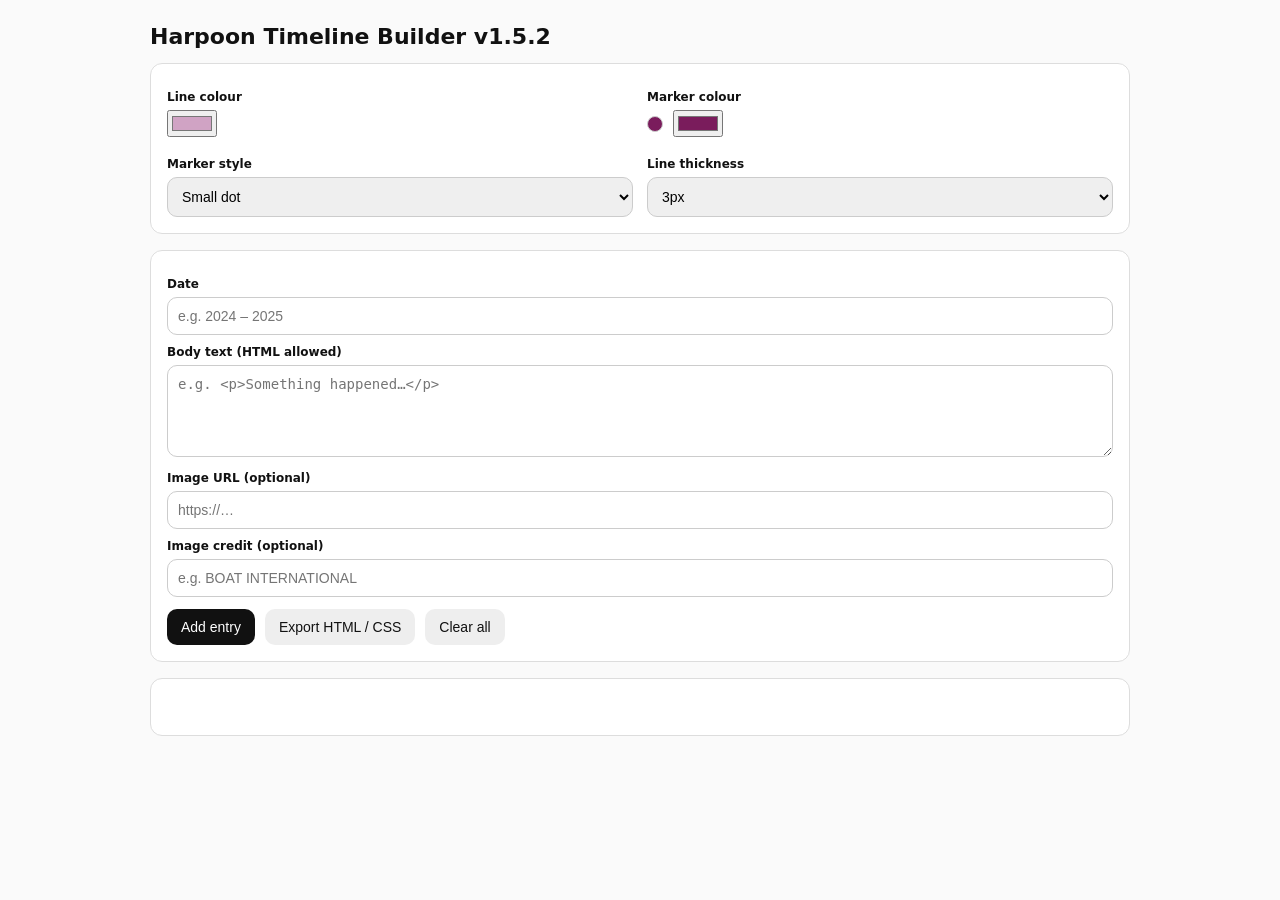
<file: index.html>
<!doctype html>
<html lang="en">
<head>
<meta charset="utf-8" />
<meta name="viewport" content="width=device-width, initial-scale=1" />
<title>Harpoon Timeline Builder v1.5.2 (rebased on v1.4)</title>

<style>
/* =========================================================
   BUILDER UI ONLY (never exported)
   ========================================================= */
body{
  font-family: system-ui,-apple-system,BlinkMacSystemFont,"Segoe UI",sans-serif;
  margin:0;
  padding:24px;
  background:#fafafa;
  color:#111;
}
h1{ font-size:22px; margin:0 0 14px; }
.builder{ max-width: 980px; margin:0 auto 40px; }
fieldset{
  background:#fff;
  border:1px solid #ddd;
  border-radius:12px;
  padding:16px;
  margin:0 0 16px;
}
label{ display:block; font-size:12px; font-weight:700; margin:10px 0 6px; }
input[type="text"], textarea, select{
  width:100%;
  box-sizing:border-box;
  padding:10px;
  border:1px solid #ccc;
  border-radius:10px;
  font-size:14px;
}
textarea{ min-height:92px; resize:vertical; }
.row{ display:grid; grid-template-columns: 1fr 1fr; gap:14px; align-items:end; }
.actions{ display:flex; gap:10px; flex-wrap:wrap; margin-top:12px; }
button{
  appearance:none;
  border:0;
  border-radius:10px;
  padding:10px 14px;
  font-size:14px;
  cursor:pointer;
}
button.primary{ background:#111; color:#fff; }
button.secondary{ background:#eee; color:#111; }

.dot-picker{
  display:flex;
  align-items:center;
  gap:10px;
}
.dot-preview{
  width:14px;
  height:14px;
  border-radius:50%;
  border:1px solid #ccc;
  background:#7a1c5c;
  flex: 0 0 auto;
}

/* =========================================================
   PREVIEW FRAME (builder only)
   ========================================================= */
.preview{
  background:#fff;
  border:1px solid #ddd;
  border-radius:12px;
  overflow:hidden;
}
.preview__scroller{
  overflow-x:auto;
  -webkit-overflow-scrolling: touch;
  padding: 18px 0;
  cursor: grab;
  user-select: none;
}
.preview__scroller:active{ cursor: grabbing; }

/* =========================================================
   RUNTIME PREVIEW CSS (matches exported CSS)
   Scoped to .hp-timeline* only
   ========================================================= */

.hp-timeline-wrapper{
  overflow-x:auto;
  -webkit-overflow-scrolling: touch;
  touch-action: pan-x;
}

.hp-timeline{
  /* axis + styling */
  --hp-line-y: 40px;            /* axis position from top of timeline box */
  --hp-line-thickness: 3px;
  --hp-line-color: #d0a3c4;

  --hp-dot-color: #7a1c5c;
  --hp-dot-size: 12px;
  --hp-dot-border: 0px;         /* for open circle */
  --hp-dot-fill: var(--hp-dot-color);

  position: relative;
  display: flex;
  gap: 32px;

  /* IMPORTANT: no top padding here (this was the alignment bug) */
  padding: 0 20px 20px;

  width: max-content;
}

/* Line is centred on the axis */
.hp-timeline__line{
  position:absolute;
  top: var(--hp-line-y);
  left:0;
  right:0;
  height: var(--hp-line-thickness);
  background: var(--hp-line-color);
  opacity: .4;
  transform: translateY(-50%);
  pointer-events:none;
}

/* Each item creates the vertical space below the axis */
.hp-timeline__item{
  position:relative;
  width: min(320px, 88vw);
  flex-shrink:0;

  /* This is what creates spacing below the line without padding on the timeline itself */
  padding-top: calc(var(--hp-line-y) + var(--hp-dot-size) + 8px);
}

/* Marker is positioned in the SAME coordinate space as the line:
   - both are relative to .hp-timeline (no padding-top on timeline) */
.hp-timeline__marker{
  position:absolute;
  top: var(--hp-line-y);
  left: 50%;
  width: var(--hp-dot-size);
  height: var(--hp-dot-size);
  transform: translate(-50%, -50%);
  background: var(--hp-dot-fill);
  border: var(--hp-dot-border) solid var(--hp-dot-color);
  border-radius:50%;
  z-index:2;
}

/* Date sits between marker and card (like your GSAP version) */
.hp-timeline__date{
  margin: 0 0 12px;
  font-weight:700;
  text-align:center;
}

/* Card */
.hp-timeline__card{
  background:#fff;
  border-radius:16px;
  padding:16px;
  box-shadow: 0 10px 30px rgba(0,0,0,0.08);
  border: 1px solid rgba(0,0,0,0.04);
}

/* Optional image */
.hp-timeline__image{
  width:100%;
  aspect-ratio: 16 / 9;
  border-radius:12px;
  background-size:cover;
  background-position:center;
  margin-bottom:6px;
}

/* Optional image credit (minimal so story typography still wins) */
.hp-timeline__credit{
  font-size:11px;
  text-align:right;
  opacity:.65;
  font-variant: all-small-caps;
  letter-spacing: .04em;
  margin: 0 0 10px;
}

/* =========================================================
   MODAL (builder only)
   ========================================================= */
.modal{
  position:fixed;
  inset:0;
  background:rgba(0,0,0,.45);
  display:none;
  align-items:center;
  justify-content:center;
  z-index:9999;
}
.modal.open{ display:flex; }
.modal__box{
  width:min(980px, 92vw);
  background:#fff;
  border-radius:14px;
  overflow:hidden;
  box-shadow: 0 20px 80px rgba(0,0,0,.25);
}
.modal__tabs{
  display:flex;
  border-bottom:1px solid #ddd;
  background:#f7f7f7;
}
.modal__tabs button{
  flex:1;
  border-radius:0;
  background:transparent;
  font-weight:800;
  padding:12px;
}
.modal__tabs button.active{ background:#fff; }
.modal__content{
  padding:14px 16px;
  max-height: 60vh;
  overflow:auto;
  font-family: ui-monospace, SFMono-Regular, Menlo, Monaco, Consolas, "Liberation Mono", monospace;
  font-size: 12.5px;
  white-space: pre;
}
.modal__footer{
  display:flex;
  align-items:center;
  justify-content:space-between;
  padding:12px 16px;
  border-top:1px solid #ddd;
}
.toast{
  position:fixed;
  right:16px;
  bottom:16px;
  background:#111;
  color:#fff;
  padding:10px 12px;
  border-radius:10px;
  font-size:13px;
  opacity:0;
  transform: translateY(6px);
  transition: opacity .18s ease, transform .18s ease;
  pointer-events:none;
}
.toast.show{ opacity:1; transform: translateY(0); }
</style>
</head>

<body>
<div class="builder">
  <h1>Harpoon Timeline Builder v1.5.2</h1>

  <fieldset>
    <div class="row">
      <div>
        <label>Line colour</label>
        <input type="color" id="lineColor" value="#d0a3c4">
      </div>

      <div>
        <label>Marker colour</label>
        <div class="dot-picker">
          <span class="dot-preview" id="dotPreview" aria-hidden="true"></span>
          <input type="color" id="dotColor" value="#7a1c5c">
        </div>
      </div>
    </div>

    <div class="row" style="margin-top:10px">
      <div>
        <label>Marker style</label>
        <select id="markerStyle">
          <option value="dot-small">Small dot</option>
          <option value="dot-big">Big dot</option>
          <option value="circle-open">Open circle</option>
        </select>
      </div>
      <div>
        <label>Line thickness</label>
        <select id="lineThickness">
          <option value="2">2px</option>
          <option value="3" selected>3px</option>
          <option value="4">4px</option>
        </select>
      </div>
    </div>
  </fieldset>

  <fieldset>
    <label>Date</label>
    <input type="text" id="dateInput" placeholder="e.g. 2024 – 2025">

    <label>Body text (HTML allowed)</label>
    <textarea id="textInput" placeholder="e.g. <p>Something happened…</p>"></textarea>

    <label>Image URL (optional)</label>
    <input type="text" id="imageInput" placeholder="https://…">

    <label>Image credit (optional)</label>
    <input type="text" id="creditInput" placeholder="e.g. BOAT INTERNATIONAL">

    <div class="actions">
      <button class="primary" id="addBtn" type="button">Add entry</button>
      <button class="secondary" id="exportBtn" type="button">Export HTML / CSS</button>
      <button class="secondary" id="clearBtn" type="button">Clear all</button>
    </div>
  </fieldset>

  <div class="preview">
    <div class="preview__scroller" id="previewScroller">
      <div class="hp-timeline-wrapper">
        <div class="hp-timeline" id="previewTimeline">
          <div class="hp-timeline__line"></div>
        </div>
      </div>
    </div>
  </div>
</div>

<!-- Export modal -->
<div class="modal" id="modal" aria-hidden="true">
  <div class="modal__box" role="dialog" aria-modal="true" aria-label="Export HTML and CSS">
    <div class="modal__tabs">
      <button type="button" id="tabHtml" class="active">HTML</button>
      <button type="button" id="tabCss">CSS</button>
    </div>
    <div class="modal__content" id="modalContent"></div>
    <div class="modal__footer">
      <button type="button" class="secondary" id="closeModalBtn">Close</button>
      <button type="button" class="primary" id="copyBtn">Copy</button>
    </div>
  </div>
</div>

<div class="toast" id="toast">Copied</div>

<script>
(() => {
  const entries = [];
  let activeTab = "html";
  let lastAddedIndex = null;

  const $ = (id) => document.getElementById(id);

  const previewTimeline  = $("previewTimeline");
  const previewScroller  = $("previewScroller");

  const lineColor     = $("lineColor");
  const dotColor      = $("dotColor");
  const dotPreview    = $("dotPreview");
  const markerStyle   = $("markerStyle");
  const lineThickness = $("lineThickness");

  const dateInput   = $("dateInput");
  const textInput   = $("textInput");
  const imageInput  = $("imageInput");
  const creditInput = $("creditInput");

  const addBtn    = $("addBtn");
  const exportBtn = $("exportBtn");
  const clearBtn  = $("clearBtn");

  const modal         = $("modal");
  const tabHtml       = $("tabHtml");
  const tabCss        = $("tabCss");
  const modalContent  = $("modalContent");
  const closeModalBtn = $("closeModalBtn");
  const copyBtn       = $("copyBtn");
  const toast         = $("toast");

  function showToast(msg="Copied") {
    toast.textContent = msg;
    toast.classList.add("show");
    setTimeout(() => toast.classList.remove("show"), 1000);
  }

  function getMarkerVars() {
    // Default
    let dotSize = 12;
    let border  = 0;
    let fill    = "var(--hp-dot-color)";

    const style = markerStyle.value;

    if (style === "dot-small") {
      dotSize = 10; border = 0; fill = "var(--hp-dot-color)";
    } else if (style === "dot-big") {
      dotSize = 16; border = 0; fill = "var(--hp-dot-color)";
    } else if (style === "circle-open") {
      dotSize = 14; border = 2; fill = "transparent";
    }

    return { dotSize, border, fill };
  }

  function applyVars() {
    const { dotSize, border, fill } = getMarkerVars();

    previewTimeline.style.setProperty("--hp-line-color", lineColor.value);
    previewTimeline.style.setProperty("--hp-dot-color", dotColor.value);
    previewTimeline.style.setProperty("--hp-line-thickness", `${Number(lineThickness.value)}px`);
    previewTimeline.style.setProperty("--hp-dot-size", `${dotSize}px`);
    previewTimeline.style.setProperty("--hp-dot-border", `${border}px`);
    previewTimeline.style.setProperty("--hp-dot-fill", fill);

    // Keep the dot colour picker as a DOT, always
    dotPreview.style.background = dotColor.value;
    dotPreview.style.borderColor = styleIsOpenCircle() ? dotColor.value : "#ccc";
  }

  function styleIsOpenCircle(){
    return markerStyle.value === "circle-open";
  }

  function renderPreview(preserveScroll=true) {
    const prevX = preserveScroll ? previewScroller.scrollLeft : 0;

    // Keep the line as first child (spans full width)
    previewTimeline.innerHTML = '<div class="hp-timeline__line"></div>';

    entries.forEach((e, i) => {
      const item = document.createElement("div");
      item.className = "hp-timeline__item";
      item.dataset.idx = String(i);

      // Body is inserted as-is (producer-controlled)
      const bodyHTML = e.text || "";

      item.innerHTML = `
        <div class="hp-timeline__marker"></div>
        <div class="hp-timeline__date">${escapeHTML(e.date)}</div>
        <div class="hp-timeline__card">
          ${e.image ? `<div class="hp-timeline__image" style="background-image:url('${escapeAttr(e.image)}')"></div>` : ""}
          ${e.credit ? `<div class="hp-timeline__credit">${escapeHTML(e.credit)}</div>` : ""}
          ${bodyHTML}
        </div>
      `;

      previewTimeline.appendChild(item);
    });

    applyVars();
    if (preserveScroll) previewScroller.scrollLeft = prevX;

    // Keep the view near the card you're working on
    if (lastAddedIndex !== null) {
      const el = previewTimeline.querySelector(`[data-idx="${lastAddedIndex}"]`);
      if (el) el.scrollIntoView({ behavior: "smooth", inline: "center", block: "nearest" });
    }
  }

  function addEntry() {
    entries.push({
      date: dateInput.value.trim(),
      text: textInput.value.trim(),
      image: imageInput.value.trim(),
      credit: creditInput.value.trim()
    });

    lastAddedIndex = entries.length - 1;

    dateInput.value = "";
    textInput.value = "";
    imageInput.value = "";
    creditInput.value = "";

    renderPreview(true);
  }

  addBtn.addEventListener("click", addEntry);

  clearBtn.addEventListener("click", () => {
    entries.length = 0;
    lastAddedIndex = null;
    renderPreview(false);
  });

  lineColor.addEventListener("input", () => { applyVars(); if (modal.classList.contains("open") && activeTab==="css") renderModal(); });
  dotColor.addEventListener("input", () => { applyVars(); if (modal.classList.contains("open") && activeTab==="css") renderModal(); });
  markerStyle.addEventListener("change", () => { applyVars(); renderPreview(true); if (modal.classList.contains("open")) renderModal(); });
  lineThickness.addEventListener("change", () => { applyVars(); renderPreview(true); if (modal.classList.contains("open")) renderModal(); });

  // Export helpers
  function exportHTML() {
    const out = [];
    out.push('<div class="hp-timeline-wrapper">');
    out.push('  <div class="hp-timeline">');
    out.push('    <div class="hp-timeline__line"></div>');

    entries.forEach(e => {
      out.push('    <div class="hp-timeline__item">');
      out.push('      <div class="hp-timeline__marker"></div>');
      out.push(`      <div class="hp-timeline__date">${escapeHTML(e.date)}</div>`);
      out.push('      <div class="hp-timeline__card">');
      if (e.image)  out.push(`        <div class="hp-timeline__image" style="background-image:url('${escapeAttr(e.image)}')"></div>`);
      if (e.credit) out.push(`        <div class="hp-timeline__credit">${escapeHTML(e.credit)}</div>`);
      out.push(`        ${e.text || ""}`);
      out.push('      </div>');
      out.push('    </div>');
    });

    out.push('  </div>');
    out.push('</div>');
    return out.join("\n");
  }

  function exportCSS() {
    const { dotSize, border, fill } = getMarkerVars();
    return [
`/* Harpoon Timeline — runtime CSS (v1.5.2) */`,
`.hp-timeline-wrapper{`,
`  overflow-x:auto;`,
`  -webkit-overflow-scrolling:touch;`,
`  touch-action:pan-x;`,
`}`,
``,
`.hp-timeline{`,
`  --hp-line-y: 40px;`,
`  --hp-line-thickness: ${Number(lineThickness.value)}px;`,
`  --hp-line-color: ${lineColor.value};`,
``,
`  --hp-dot-color: ${dotColor.value};`,
`  --hp-dot-size: ${dotSize}px;`,
`  --hp-dot-border: ${border}px;`,
`  --hp-dot-fill: ${fill};`,
``,
`  position:relative;`,
`  display:flex;`,
`  gap:32px;`,
`  padding:0 20px 20px;`,
`  width:max-content;`,
`}`,
``,
`.hp-timeline__line{`,
`  position:absolute;`,
`  top:var(--hp-line-y);`,
`  left:0; right:0;`,
`  height:var(--hp-line-thickness);`,
`  background:var(--hp-line-color);`,
`  opacity:.4;`,
`  transform:translateY(-50%);`,
`  pointer-events:none;`,
`}`,
``,
`.hp-timeline__item{`,
`  position:relative;`,
`  width:min(320px, 88vw);`,
`  flex-shrink:0;`,
`  padding-top: calc(var(--hp-line-y) + var(--hp-dot-size) + 8px);`,
`}`,
``,
`.hp-timeline__marker{`,
`  position:absolute;`,
`  top:var(--hp-line-y);`,
`  left:50%;`,
`  width:var(--hp-dot-size);`,
`  height:var(--hp-dot-size);`,
`  transform:translate(-50%,-50%);`,
`  background:var(--hp-dot-fill);`,
`  border:var(--hp-dot-border) solid var(--hp-dot-color);`,
`  border-radius:50%;`,
`  z-index:2;`,
`}`,
``,
`.hp-timeline__date{`,
`  margin:0 0 12px;`,
`  font-weight:700;`,
`  text-align:center;`,
`}`,
``,
`.hp-timeline__card{`,
`  background:#fff;`,
`  border-radius:16px;`,
`  padding:16px;`,
`  box-shadow:0 10px 30px rgba(0,0,0,.08);`,
`  border:1px solid rgba(0,0,0,.04);`,
`}`,
``,
`.hp-timeline__image{`,
`  width:100%;`,
`  aspect-ratio:16/9;`,
`  border-radius:12px;`,
`  background-size:cover;`,
`  background-position:center;`,
`  margin-bottom:6px;`,
`}`,
``,
`.hp-timeline__credit{`,
`  font-size:11px;`,
`  text-align:right;`,
`  opacity:.65;`,
`  font-variant:all-small-caps;`,
`  letter-spacing:.04em;`,
`  margin:0 0 10px;`,
`}`,
    ].join("\n");
  }

  function openModal() {
    modal.classList.add("open");
    modal.setAttribute("aria-hidden", "false");
    renderModal();
  }

  function closeModal() {
    modal.classList.remove("open");
    modal.setAttribute("aria-hidden", "true");
  }

  function renderModal() {
    tabHtml.classList.toggle("active", activeTab==="html");
    tabCss.classList.toggle("active", activeTab==="css");
    modalContent.textContent = (activeTab==="html") ? exportHTML() : exportCSS();
  }

  exportBtn.addEventListener("click", openModal);
  closeModalBtn.addEventListener("click", closeModal);
  modal.addEventListener("click", (e) => { if (e.target === modal) closeModal(); });

  tabHtml.addEventListener("click", () => { activeTab="html"; renderModal(); });
  tabCss.addEventListener("click", () => { activeTab="css"; renderModal(); });

  copyBtn.addEventListener("click", async () => {
    try{
      await navigator.clipboard.writeText(modalContent.textContent);
      showToast("Copied");
    }catch(e){
      showToast("Copy failed");
    }
  });

  // ---- Drag-to-scroll support for desktop (and some embedded contexts)
  // Mobile remains native momentum scroll; this adds mouse dragging without libraries.
  (() => {
    const scroller = previewScroller;
    let isDown = false;
    let startX = 0;
    let startScrollLeft = 0;

    scroller.addEventListener("mousedown", (e) => {
      isDown = true;
      startX = e.pageX;
      startScrollLeft = scroller.scrollLeft;
      scroller.classList.add("dragging");
    });

    window.addEventListener("mouseup", () => { isDown = false; scroller.classList.remove("dragging"); });

    scroller.addEventListener("mousemove", (e) => {
      if (!isDown) return;
      e.preventDefault();
      const dx = e.pageX - startX;
      scroller.scrollLeft = startScrollLeft - dx;
    });

    // Touch: do not interfere — native scroll handles it
  })();

  // ---- Tiny escaping helpers (keep Shorthand happy; avoid stray \" issues)
  function escapeHTML(str="") {
    return String(str)
      .replaceAll("&","&amp;")
      .replaceAll("<","&lt;")
      .replaceAll(">","&gt;");
  }
  function escapeAttr(str="") {
    return String(str)
      .replaceAll("&","&amp;")
      .replaceAll("'","&#39;")
      .replaceAll("\"","&quot;")
      .replaceAll("<","&lt;")
      .replaceAll(">","&gt;");
  }

  // Init
  applyVars();
  renderPreview(false);
})();
</script>
</body>
</html>
</file>
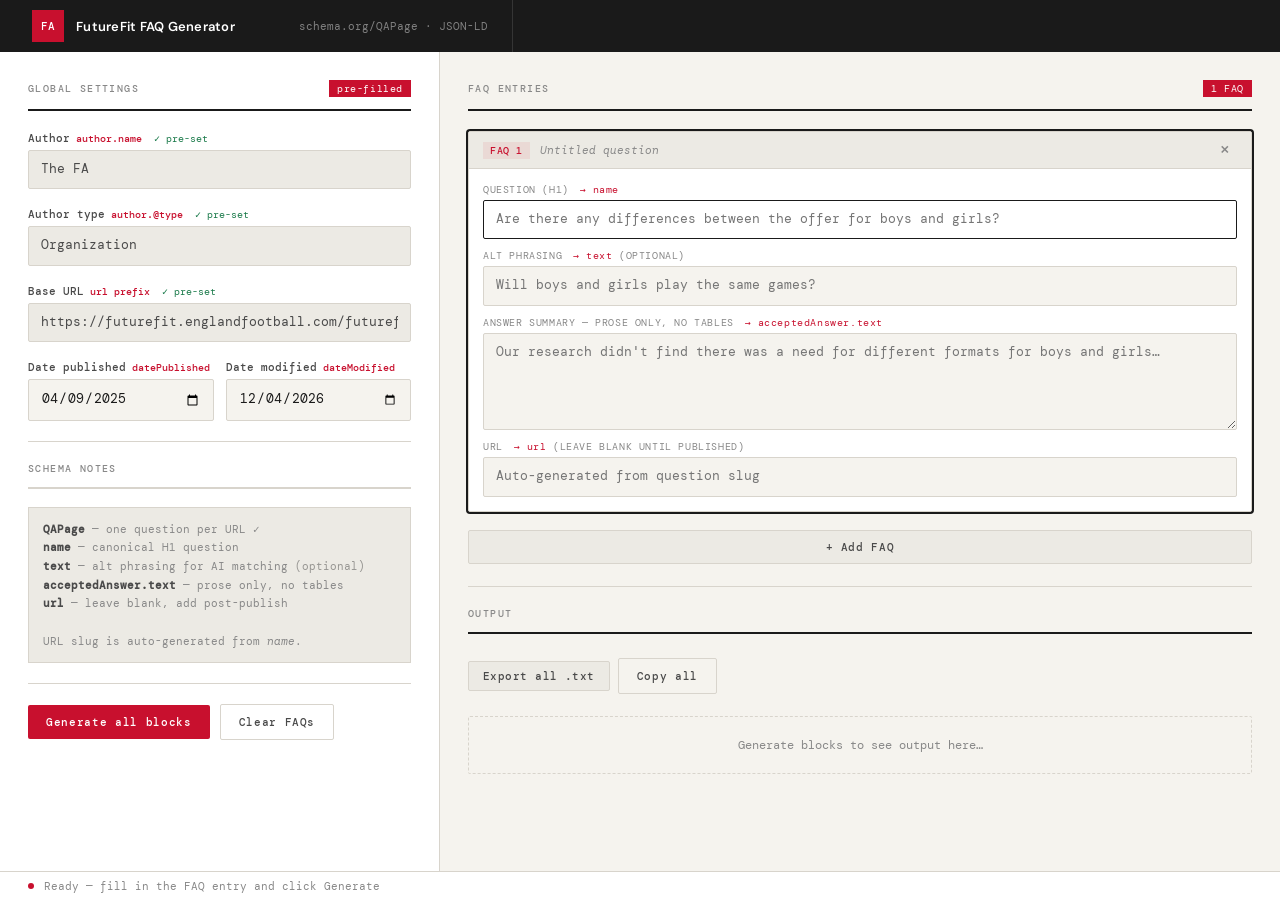
<file: docs/fa-faq-jsonld-generator.html>
<!DOCTYPE html>
<html lang="en">
<head>
<meta charset="UTF-8">
<meta name="viewport" content="width=device-width, initial-scale=1.0">
<title>FA FutureFit — FAQ JSON-LD Generator</title>
<link href="https://fonts.googleapis.com/css2?family=DM+Mono:ital,wght@0,400;0,500;1,400&family=DM+Sans:wght@400;500;600&display=swap" rel="stylesheet">
<style>
*, *::before, *::after { box-sizing: border-box; margin: 0; padding: 0; }

:root {
  --bg: #f5f3ee;
  --surface: #ffffff;
  --surface2: #eceae4;
  --border: #d8d4cc;
  --border-focus: #1a1a1a;
  --accent: #c8102e;
  --accent-light: rgba(200,16,46,0.08);
  --text: #1a1a1a;
  --text-mid: #4a4a4a;
  --text-muted: #888;
  --mono: 'DM Mono', monospace;
  --sans: 'DM Sans', sans-serif;
  --success: #1a7a4a;
  --success-bg: #e6f4ec;
  --radius: 2px;
}

body {
  background: var(--bg);
  color: var(--text);
  font-family: var(--sans);
  min-height: 100vh;
  display: flex;
  flex-direction: column;
}

/* ── Header ── */
header {
  background: var(--text);
  color: white;
  padding: 0 32px;
  display: flex;
  align-items: stretch;
  gap: 0;
  height: 52px;
}

.header-brand {
  display: flex;
  align-items: center;
  gap: 12px;
  padding-right: 24px;
  border-right: 1px solid rgba(255,255,255,0.12);
}

.fa-badge {
  background: var(--accent);
  width: 32px;
  height: 32px;
  display: grid;
  place-items: center;
  font-family: var(--mono);
  font-size: 11px;
  font-weight: 500;
  color: white;
  letter-spacing: 0.02em;
  flex-shrink: 0;
}

.header-brand h1 {
  font-size: 13px;
  font-weight: 600;
  letter-spacing: 0.02em;
  color: white;
}

.header-brand p {
  font-size: 11px;
  color: rgba(255,255,255,0.45);
  font-family: var(--mono);
  margin-left: 28px;
  align-self: center;
  padding-left: 24px;
}

/* ── Layout ── */
.workspace {
  display: grid;
  grid-template-columns: 440px 1fr;
  flex: 1;
  min-height: 0;
}

.col {
  padding: 28px 28px 28px 28px;
  display: flex;
  flex-direction: column;
  gap: 18px;
  overflow-y: auto;
}

.col-left {
  border-right: 1px solid var(--border);
  background: var(--surface);
}

.col-right {
  background: var(--bg);
}

/* ── Section headers ── */
.section-head {
  display: flex;
  align-items: center;
  gap: 10px;
  padding-bottom: 12px;
  border-bottom: 2px solid var(--text);
  margin-bottom: 2px;
}

.section-head h2 {
  font-family: var(--mono);
  font-size: 10px;
  font-weight: 500;
  letter-spacing: 0.14em;
  text-transform: uppercase;
  color: var(--text-muted);
}

.section-head .pill {
  margin-left: auto;
  background: var(--accent);
  color: white;
  font-family: var(--mono);
  font-size: 10px;
  padding: 2px 8px;
  letter-spacing: 0.06em;
}

/* ── Fields ── */
.field {
  display: flex;
  flex-direction: column;
  gap: 5px;
}

.field label {
  font-family: var(--mono);
  font-size: 11px;
  font-weight: 500;
  color: var(--text-mid);
  display: flex;
  align-items: baseline;
  gap: 6px;
}

.field label .opt {
  font-weight: 400;
  color: var(--text-muted);
  font-size: 10px;
}

.field label .key {
  color: var(--accent);
  font-size: 10px;
}

input[type="text"],
input[type="date"],
input[type="url"],
textarea {
  font-family: var(--mono);
  font-size: 12.5px;
  color: var(--text);
  background: var(--bg);
  border: 1px solid var(--border);
  padding: 9px 12px;
  outline: none;
  width: 100%;
  border-radius: var(--radius);
  transition: border-color 0.12s, background 0.12s;
  line-height: 1.55;
}

input:focus, textarea:focus {
  border-color: var(--border-focus);
  background: white;
}

textarea { resize: vertical; }

.field-row {
  display: grid;
  grid-template-columns: 1fr 1fr;
  gap: 12px;
}

.field-locked input {
  background: var(--surface2);
  color: var(--text-mid);
}

.field-locked label::after {
  content: '✓ pre-set';
  font-size: 10px;
  color: var(--success);
  font-weight: 400;
  margin-left: 6px;
}

/* ── Divider ── */
.divider {
  border: none;
  border-top: 1px solid var(--border);
  margin: 2px 0;
}

/* ── Buttons ── */
.btn-row {
  display: flex;
  gap: 10px;
  align-items: center;
}

button {
  font-family: var(--mono);
  font-size: 11px;
  font-weight: 500;
  letter-spacing: 0.06em;
  cursor: pointer;
  border: none;
  padding: 10px 18px;
  border-radius: var(--radius);
  transition: all 0.12s;
}

.btn-primary {
  background: var(--accent);
  color: white;
}
.btn-primary:hover { background: #a00d25; }
.btn-primary:disabled { background: var(--border); color: var(--text-muted); cursor: not-allowed; }

.btn-ghost {
  background: transparent;
  color: var(--text-mid);
  border: 1px solid var(--border);
}
.btn-ghost:hover { border-color: var(--text); color: var(--text); }

.btn-add {
  background: var(--surface2);
  color: var(--text-mid);
  border: 1px solid var(--border);
  width: 100%;
  padding: 9px;
  text-align: center;
}
.btn-add:hover { background: var(--border); color: var(--text); }

/* ── FAQ cards (right col) ── */
.faq-stack {
  display: flex;
  flex-direction: column;
  gap: 14px;
}

.faq-card {
  background: var(--surface);
  border: 1px solid var(--border);
  border-radius: var(--radius);
  overflow: hidden;
  transition: box-shadow 0.15s;
}

.faq-card:focus-within {
  box-shadow: 0 0 0 2px var(--text);
}

.card-head {
  background: var(--surface2);
  padding: 8px 14px;
  display: flex;
  align-items: center;
  gap: 10px;
  border-bottom: 1px solid var(--border);
}

.card-num {
  font-family: var(--mono);
  font-size: 10px;
  font-weight: 500;
  color: var(--accent);
  background: var(--accent-light);
  padding: 2px 7px;
  letter-spacing: 0.06em;
}

.card-title {
  font-family: var(--mono);
  font-size: 11px;
  color: var(--text-mid);
  flex: 1;
  white-space: nowrap;
  overflow: hidden;
  text-overflow: ellipsis;
}

.card-title.empty { color: var(--text-muted); font-style: italic; }

.btn-remove {
  background: none;
  border: none;
  color: var(--text-muted);
  padding: 2px 6px;
  font-size: 16px;
  line-height: 1;
  cursor: pointer;
  margin-left: auto;
}
.btn-remove:hover { color: var(--accent); }

.card-body {
  padding: 14px;
  display: flex;
  flex-direction: column;
  gap: 10px;
}

.card-field {
  display: flex;
  flex-direction: column;
  gap: 4px;
}

.card-field label {
  font-family: var(--mono);
  font-size: 10px;
  color: var(--text-muted);
  letter-spacing: 0.06em;
  text-transform: uppercase;
}

.card-field label .schema-key {
  color: var(--accent);
  margin-left: 4px;
  text-transform: none;
  font-size: 10px;
}

/* ── Output panels ── */
.output-stack {
  display: flex;
  flex-direction: column;
  gap: 12px;
}

.output-panel {
  background: #1a1a1a;
  border-radius: var(--radius);
  overflow: hidden;
}

.output-panel-head {
  padding: 8px 14px;
  display: flex;
  align-items: center;
  gap: 10px;
  border-bottom: 1px solid rgba(255,255,255,0.08);
}

.output-panel-head .faq-label {
  font-family: var(--mono);
  font-size: 10px;
  color: rgba(255,255,255,0.35);
  letter-spacing: 0.08em;
  text-transform: uppercase;
}

.output-panel-head .faq-title {
  font-family: var(--mono);
  font-size: 11px;
  color: rgba(255,255,255,0.55);
  flex: 1;
  white-space: nowrap;
  overflow: hidden;
  text-overflow: ellipsis;
}

.copy-btn {
  margin-left: auto;
  background: rgba(255,255,255,0.07);
  border: 1px solid rgba(255,255,255,0.12);
  color: rgba(255,255,255,0.55);
  padding: 4px 12px;
  font-size: 10px;
  letter-spacing: 0.06em;
  border-radius: var(--radius);
  flex-shrink: 0;
}
.copy-btn:hover { background: rgba(255,255,255,0.12); color: white; }
.copy-btn.copied { border-color: #4ade80; color: #4ade80; background: rgba(74,222,128,0.08); }

.output-code {
  font-family: var(--mono);
  font-size: 11.5px;
  color: #ccc;
  padding: 14px 16px;
  white-space: pre;
  overflow-x: auto;
  line-height: 1.7;
  max-height: 280px;
  overflow-y: auto;
}

.output-code .tok-key { color: #79b8ff; }
.output-code .tok-str { color: #9ecbff; }
.output-code .tok-num { color: #f0c674; }
.output-code .tok-url { color: #e8a97e; }
.output-code .tok-placeholder { color: #f87171; }
.output-code .tok-type { color: #b392f0; }

.output-global-bar {
  display: flex;
  gap: 8px;
  align-items: center;
  padding: 4px 0;
}

.btn-export {
  background: var(--surface2);
  border: 1px solid var(--border);
  color: var(--text-mid);
  padding: 7px 14px;
  font-size: 11px;
  letter-spacing: 0.04em;
  border-radius: var(--radius);
}
.btn-export:hover { background: var(--border); color: var(--text); }

.output-empty {
  font-family: var(--mono);
  font-size: 12px;
  color: var(--text-muted);
  padding: 20px 0;
  text-align: center;
  border: 1px dashed var(--border);
  border-radius: var(--radius);
}

/* ── Status ── */
footer {
  border-top: 1px solid var(--border);
  padding: 7px 28px;
  display: flex;
  align-items: center;
  gap: 10px;
  background: var(--surface);
}

footer span {
  font-family: var(--mono);
  font-size: 11px;
  color: var(--text-muted);
}

.status-dot {
  width: 6px; height: 6px; border-radius: 50%;
  background: var(--border);
  flex-shrink: 0;
}
.status-dot.ready { background: var(--accent); }
.status-dot.done { background: var(--success); }

@media (max-width: 860px) {
  .workspace { grid-template-columns: 1fr; }
  .col-left { border-right: none; border-bottom: 1px solid var(--border); }
}
</style>
</head>
<body>

<header>
  <div class="header-brand">
    <div class="fa-badge">FA</div>
    <h1>FutureFit FAQ Generator</h1>
    <p>schema.org/QAPage · JSON-LD</p>
  </div>
</header>

<div class="workspace">

  <!-- LEFT: Global settings -->
  <div class="col col-left">

    <div class="section-head">
      <h2>Global settings</h2>
      <div class="pill">pre-filled</div>
    </div>

    <div class="field field-locked">
      <label>Author <span class="key">author.name</span></label>
      <input type="text" id="authorName" value="The FA">
    </div>

    <div class="field field-locked">
      <label>Author type <span class="key">author.@type</span></label>
      <input type="text" id="authorType" value="Organization">
    </div>

    <div class="field field-locked">
      <label>Base URL <span class="key">url prefix</span></label>
      <input type="url" id="baseUrl" value="https://futurefit.englandfootball.com/futurefit/faqs/">
    </div>

    <div class="field-row">
      <div class="field">
        <label>Date published <span class="key">datePublished</span></label>
        <input type="date" id="datePublished" value="2025-04-09">
      </div>
      <div class="field">
        <label>Date modified <span class="key">dateModified</span></label>
        <input type="date" id="dateModified" id="dateModified">
      </div>
    </div>

    <hr class="divider">

    <div class="section-head" style="border-bottom-color: var(--border); margin-bottom:0;">
      <h2>Schema notes</h2>
    </div>

    <div style="font-family: var(--mono); font-size: 11px; color: var(--text-muted); line-height: 1.7; background: var(--surface2); padding: 12px 14px; border: 1px solid var(--border);">
      <strong style="color: var(--text-mid);">QAPage</strong> — one question per URL ✓<br>
      <strong style="color: var(--text-mid);">name</strong> — canonical H1 question<br>
      <strong style="color: var(--text-mid);">text</strong> — alt phrasing for AI matching <span style="color:var(--border-focus); opacity:0.4">(optional)</span><br>
      <strong style="color: var(--text-mid);">acceptedAnswer.text</strong> — prose only, no tables<br>
      <strong style="color: var(--text-mid);">url</strong> — leave blank, add post-publish<br>
      <br>
      URL slug is auto-generated from <em>name</em>.
    </div>

    <hr class="divider">

    <div class="btn-row">
      <button class="btn-primary" id="generateBtn">Generate all blocks</button>
      <button class="btn-ghost" id="clearFaqsBtn">Clear FAQs</button>
    </div>

  </div>

  <!-- RIGHT: FAQ cards + output -->
  <div class="col col-right">

    <div class="section-head">
      <h2>FAQ entries</h2>
      <div class="pill" id="faqCountPill">0 FAQs</div>
    </div>

    <div class="faq-stack" id="faqStack"></div>

    <button class="btn-add" id="addFaqBtn">+ Add FAQ</button>

    <hr class="divider" style="margin-top:4px;">

    <div class="section-head">
      <h2>Output</h2>
      <div class="pill" id="outputCountPill" style="display:none;"></div>
    </div>

    <div class="output-global-bar">
      <button class="btn-export" id="exportBtn">Export all .txt</button>
      <button class="btn-ghost" id="copyAllBtn" style="font-size:11px;">Copy all</button>
    </div>

    <div class="output-stack" id="outputStack">
      <div class="output-empty" id="outputEmpty">Generate blocks to see output here…</div>
    </div>

  </div>
</div>

<footer>
  <div class="status-dot" id="statusDot"></div>
  <span id="statusText">Ready — add FAQ entries to begin</span>
</footer>

<script>
const authorName    = document.getElementById('authorName');
const authorType    = document.getElementById('authorType');
const baseUrl       = document.getElementById('baseUrl');
const datePublished = document.getElementById('datePublished');
const dateModified  = document.getElementById('dateModified');
const faqStack      = document.getElementById('faqStack');
const addFaqBtn     = document.getElementById('addFaqBtn');
const generateBtn   = document.getElementById('generateBtn');
const clearFaqsBtn  = document.getElementById('clearFaqsBtn');
const outputStack   = document.getElementById('outputStack');
const outputEmpty   = document.getElementById('outputEmpty');
const outputCountPill = document.getElementById('outputCountPill');
const copyAllBtn    = document.getElementById('copyAllBtn');
const exportBtn     = document.getElementById('exportBtn');
const faqCountPill  = document.getElementById('faqCountPill');
const statusDot     = document.getElementById('statusDot');
const statusText    = document.getElementById('statusText');

const today = new Date().toISOString().split('T')[0];
dateModified.value = today;

let faqCount = 0;
let generatedBlocks = []; // { title, raw }

function slugify(str) {
  return str.toLowerCase()
    .replace(/['']/g, '')
    .replace(/[^a-z0-9\s-]/g, '')
    .trim().replace(/\s+/g, '-').replace(/-+/g, '-');
}

function updateCount() {
  const n = faqStack.querySelectorAll('.faq-card').length;
  faqCountPill.textContent = `${n} FAQ${n !== 1 ? 's' : ''}`;
}

function cardTitle(nameVal) {
  if (!nameVal || !nameVal.trim()) return null;
  return nameVal.trim().length > 55 ? nameVal.trim().slice(0, 52) + '…' : nameVal.trim();
}

function addFaq(prefill = {}) {
  faqCount++;
  const id = faqCount;
  const card = document.createElement('div');
  card.className = 'faq-card';
  card.dataset.id = id;

  card.innerHTML = `
    <div class="card-head">
      <span class="card-num">FAQ ${id}</span>
      <span class="card-title empty" id="ctitle-${id}">Untitled question</span>
      <button class="btn-remove" title="Remove">×</button>
    </div>
    <div class="card-body">
      <div class="card-field">
        <label>Question (H1) <span class="schema-key">→ name</span></label>
        <input type="text" class="f-name" placeholder="Are there any differences between the offer for boys and girls?" value="${esc(prefill.name||'')}">
      </div>
      <div class="card-field">
        <label>Alt phrasing <span class="schema-key">→ text</span> <span style="color:var(--text-muted);font-size:10px;">(optional)</span></label>
        <input type="text" class="f-text" placeholder="Will boys and girls play the same games?" value="${esc(prefill.text||'')}">
      </div>
      <div class="card-field">
        <label>Answer summary — prose only, no tables <span class="schema-key">→ acceptedAnswer.text</span></label>
        <textarea class="f-answer" rows="4" placeholder="Our research didn't find there was a need for different formats for boys and girls…">${esc(prefill.answer||'')}</textarea>
      </div>
      <div class="card-field">
        <label>URL <span class="schema-key">→ url</span> <span style="color:var(--text-muted);font-size:10px;">(leave blank until published)</span></label>
        <input type="url" class="f-url" placeholder="Auto-generated from question slug" value="${esc(prefill.url||'')}">
      </div>
    </div>`;

  const nameInput = card.querySelector('.f-name');
  const titleEl   = card.querySelector(`#ctitle-${id}`);
  nameInput.addEventListener('input', () => {
    const t = cardTitle(nameInput.value);
    titleEl.textContent = t || 'Untitled question';
    titleEl.classList.toggle('empty', !t);
  });
  if (prefill.name) {
    const t = cardTitle(prefill.name);
    titleEl.textContent = t || 'Untitled question';
    titleEl.classList.toggle('empty', !t);
  }

  card.querySelector('.btn-remove').addEventListener('click', () => {
    card.remove();
    updateCount();
    setStatus('', 'FAQ removed');
  });

  faqStack.appendChild(card);
  updateCount();
  nameInput.focus();
}

function esc(str) {
  return String(str).replace(/&/g,'&amp;').replace(/</g,'&lt;').replace(/>/g,'&gt;').replace(/"/g,'&quot;');
}

function getFaqs() {
  return Array.from(faqStack.querySelectorAll('.faq-card')).map((card, i) => ({
    index: i + 1,
    name:   card.querySelector('.f-name').value.trim(),
    text:   card.querySelector('.f-text').value.trim(),
    answer: card.querySelector('.f-answer').value.trim(),
    url:    card.querySelector('.f-url').value.trim(),
  }));
}

function buildBlock(faq) {
  const base = baseUrl.value.trim().replace(/\/$/, '');
  const slug = slugify(faq.name);
  const url  = faq.url || (faq.name && base ? `${base}${slug}/index.html` : `URL_PENDING_${faq.index}`);

  const author = { "@type": authorType.value.trim() || "Organization", "name": authorName.value.trim() || "The FA" };
  const dp = datePublished.value;
  const dm = dateModified.value;

  const obj = {
    "@context": "https://schema.org",
    "@type": "QAPage",
    "mainEntity": {
      "@type": "Question",
      "url": url,
      "name": faq.name || "QUESTION_MISSING",
      ...(faq.text ? { "text": faq.text } : {}),
      "answerCount": 1,
      "datePublished": dp,
      "dateModified": dm,
      "author": author,
      "acceptedAnswer": {
        "@type": "Answer",
        "text": faq.answer || "ANSWER_MISSING"
      }
    }
  };

  return `<script type="application/ld+json">\n${JSON.stringify(obj, null, 2)}\n<\/script>`;
}

function syntaxHighlight(raw) {
  return raw
    .replace(/&/g,'&amp;').replace(/</g,'&lt;').replace(/>/g,'&gt;')
    .replace(/("(?:@context|@type|url|name|text|answerCount|datePublished|dateModified|author|acceptedAnswer)")\s*:/g, '<span class="tok-key">$1</span>:')
    .replace(/(:\s*)("https?:\/\/[^"]*")/g, (m, p1, p2) => {
      if (p2.includes('URL_PENDING')) return `${p1}<span class="tok-placeholder">${p2}</span>`;
      return `${p1}<span class="tok-url">${p2}</span>`;
    })
    .replace(/(:\s*)("(?!https?:\/\/)[^"]*")/g, '$1<span class="tok-str">$2</span>')
    .replace(/(:\s*)(\d+)/g, '$1<span class="tok-num">$2</span>');
}

function makeCopyBtn(raw) {
  const btn = document.createElement('button');
  btn.className = 'copy-btn';
  btn.textContent = 'Copy';
  btn.addEventListener('click', () => {
    navigator.clipboard.writeText(raw).then(() => {
      btn.textContent = 'Copied ✓';
      btn.classList.add('copied');
      setTimeout(() => { btn.textContent = 'Copy'; btn.classList.remove('copied'); }, 2000);
    });
  });
  return btn;
}

function generate() {
  const faqs = getFaqs();
  if (!faqs.length) return;

  generatedBlocks = faqs.map(faq => ({
    title: faq.name || `FAQ ${faq.index}`,
    raw: buildBlock(faq)
  }));

  // Clear and rebuild output stack
  outputStack.innerHTML = '';
  outputEmpty.style.display = 'none';

  generatedBlocks.forEach((block, i) => {
    const panel = document.createElement('div');
    panel.className = 'output-panel';

    const head = document.createElement('div');
    head.className = 'output-panel-head';

    const label = document.createElement('span');
    label.className = 'faq-label';
    label.textContent = `FAQ ${i + 1}`;

    const title = document.createElement('span');
    title.className = 'faq-title';
    title.textContent = block.title.length > 60 ? block.title.slice(0, 57) + '…' : block.title;

    const copyBtn = makeCopyBtn(block.raw);

    head.appendChild(label);
    head.appendChild(title);
    head.appendChild(copyBtn);

    const code = document.createElement('div');
    code.className = 'output-code';
    code.innerHTML = syntaxHighlight(block.raw);

    panel.appendChild(head);
    panel.appendChild(code);
    outputStack.appendChild(panel);
  });

  outputCountPill.textContent = `${generatedBlocks.length} block${generatedBlocks.length !== 1 ? 's' : ''}`;
  outputCountPill.style.display = '';
  setStatus('done', `${generatedBlocks.length} JSON-LD block${generatedBlocks.length !== 1 ? 's' : ''} generated`);
}

function setStatus(state, msg) {
  statusDot.className = 'status-dot' + (state ? ' ' + state : '');
  statusText.textContent = msg;
}

addFaqBtn.addEventListener('click', () => addFaq());
generateBtn.addEventListener('click', generate);

clearFaqsBtn.addEventListener('click', () => {
  faqStack.innerHTML = '';
  outputStack.innerHTML = '';
  outputStack.appendChild(outputEmpty);
  outputEmpty.style.display = '';
  generatedBlocks = [];
  outputCountPill.style.display = 'none';
  updateCount();
  setStatus('', 'Ready — add FAQ entries to begin');
});

copyAllBtn.addEventListener('click', () => {
  if (!generatedBlocks.length) return;
  const all = generatedBlocks.map(b => b.raw).join('\n\n');
  navigator.clipboard.writeText(all).then(() => {
    copyAllBtn.textContent = 'Copied ✓';
    setTimeout(() => { copyAllBtn.textContent = 'Copy all'; }, 2000);
  });
});

exportBtn.addEventListener('click', () => {
  if (!generatedBlocks.length) return;
  const all = generatedBlocks.map((b, i) => `<!-- FAQ ${i+1}: ${b.title} -->\n${b.raw}`).join('\n\n');
  const a = document.createElement('a');
  a.href = URL.createObjectURL(new Blob([all], { type: 'text/plain' }));
  a.download = 'fa-futurefit-faq-jsonld.txt';
  a.click();
});

[authorName, authorType, baseUrl, datePublished, dateModified].forEach(el => {
  el.addEventListener('change', () => { if (generatedBlocks.length) generate(); });
});

addFaq();
setStatus('ready', 'Ready — fill in the FAQ entry and click Generate');
</script>
</body>
</html>
</file>
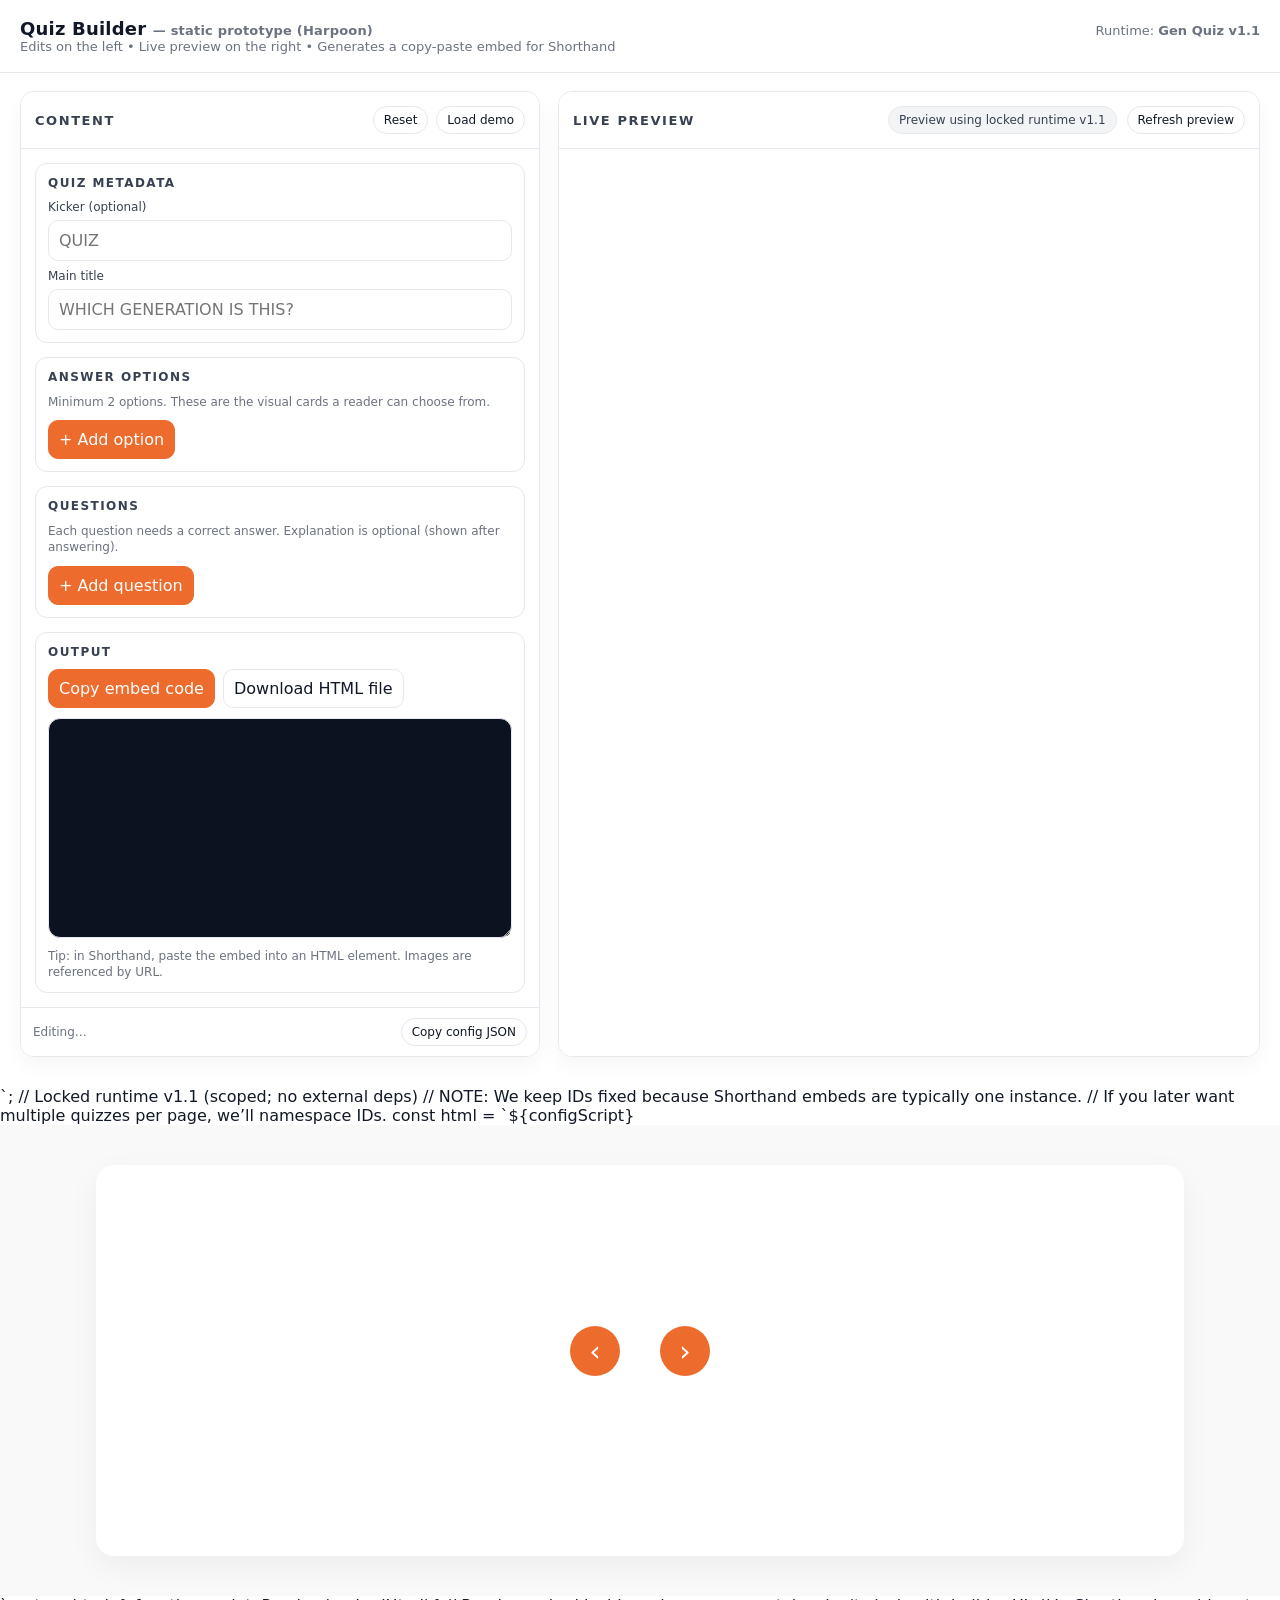
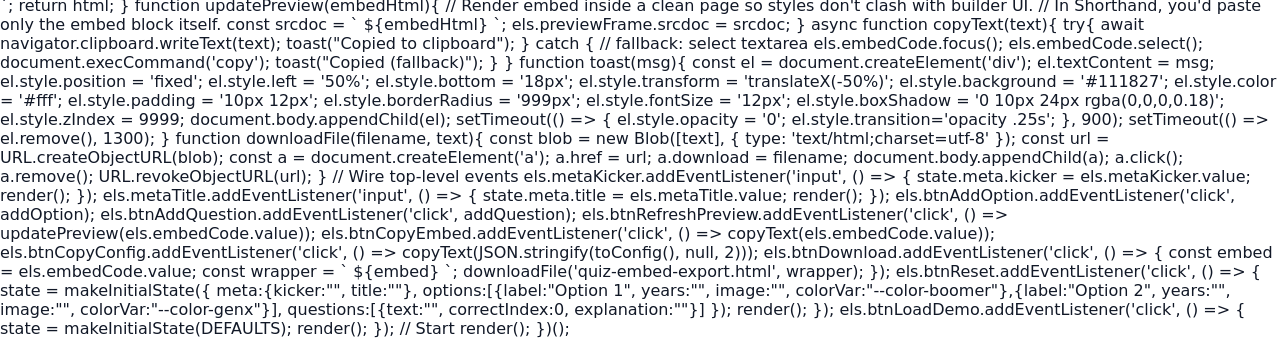
<file: docs/quiz-builder-v1.1.html>
<!doctype html>
<html lang="en">
<head>
<meta charset="utf-8" />
<meta name="viewport" content="width=device-width,initial-scale=1" />
<title>Harpoon Quiz Builder v0 (Static Prototype)</title>

<style>
  :root{
    --ui-bg:#f6f7f9;
    --ui-card:#ffffff;
    --ui-border:#e6e8ee;
    --ui-text:#111827;
    --ui-muted:#6b7280;
    --ui-accent:#ed6b2d;
    --ui-radius:14px;
  }
  *{ box-sizing:border-box; }
  body{
    margin:0;
    font-family: system-ui,-apple-system,BlinkMacSystemFont,"Segoe UI",sans-serif;
    background:var(--ui-bg);
    color:var(--ui-text);
  }
  header{
    padding:18px 20px;
    background: linear-gradient(180deg, #fff, #fff0);
    border-bottom:1px solid var(--ui-border);
    position:sticky; top:0; z-index:10;
    backdrop-filter: blur(8px);
  }
  header .row{
    display:flex; align-items:baseline; justify-content:space-between; gap:16px;
    max-width: 1400px; margin:0 auto;
  }
  h1{ font-size:18px; margin:0; letter-spacing:0.2px; }
  .sub{ color:var(--ui-muted); font-size:13px; }

  .layout{
    max-width: 1400px;
    margin: 0 auto;
    padding: 18px 20px 30px;
    display:grid;
    grid-template-columns: 520px 1fr;
    gap: 18px;
  }

  .panel{
    background:var(--ui-card);
    border:1px solid var(--ui-border);
    border-radius: var(--ui-radius);
    overflow:hidden;
    box-shadow: 0 8px 20px rgba(17,24,39,0.04);
    min-width:0;
  }

  .panel__head{
    padding:14px 14px;
    border-bottom:1px solid var(--ui-border);
    display:flex; align-items:center; justify-content:space-between; gap:12px;
    background:#fff;
  }
  .panel__head h2{
    margin:0; font-size:13px; letter-spacing:0.12em; text-transform:uppercase; color:#374151;
  }
  .panel__body{
    padding: 14px;
  }

  .stack{ display:flex; flex-direction:column; gap:14px; }
  .section{
    border:1px solid var(--ui-border);
    border-radius: 12px;
    padding: 12px;
    background:#fff;
  }
  .section h3{
    margin:0 0 10px;
    font-size:12px; letter-spacing:0.12em; text-transform:uppercase; color:#374151;
  }

  label{
    display:block;
    font-size:12px;
    color:#374151;
    margin: 8px 0 6px;
  }
  input[type="text"], textarea, select{
    width:100%;
    padding:10px 10px;
    border:1px solid var(--ui-border);
    border-radius: 10px;
    font: inherit;
    background:#fff;
  }
  textarea{ min-height:72px; resize:vertical; }
  .row2{ display:grid; grid-template-columns: 1fr 1fr; gap:10px; }
  .row3{ display:grid; grid-template-columns: 1fr 1fr 1fr; gap:10px; }

  .small{
    font-size:12px;
    color:var(--ui-muted);
    margin-top:6px;
    line-height:1.35;
  }

  .cards{ display:flex; flex-direction:column; gap:10px; }
  .item{
    border:1px solid var(--ui-border);
    border-radius: 12px;
    padding: 10px;
    background:#fcfcfd;
  }
  .item__head{
    display:flex; align-items:center; justify-content:space-between; gap:10px;
    margin-bottom:8px;
  }
  .item__title{
    font-weight:700; font-size:13px;
  }
  .btns{ display:flex; gap:8px; flex-wrap:wrap; }

  button{
    border:1px solid var(--ui-border);
    background:#fff;
    color:#111827;
    padding:9px 10px;
    border-radius: 10px;
    font:inherit;
    cursor:pointer;
  }
  button:hover{ border-color:#cfd6e4; }
  .primary{
    background: var(--ui-accent);
    border-color: var(--ui-accent);
    color:#fff;
  }
  .danger{
    border-color:#f2c7c7;
    color:#b42318;
    background:#fff;
  }
  .ghost{
    background:#fff;
    color:#111827;
  }
  .pill{
    border-radius: 999px;
    padding: 6px 10px;
    font-size:12px;
  }

  .status{
    display:flex; align-items:center; justify-content:space-between; gap:10px;
    padding: 10px 12px;
    border-top:1px solid var(--ui-border);
    background:#fff;
    position:sticky;
    bottom:0;
  }
  .status .msg{ font-size:12px; color:var(--ui-muted); }
  .status .msg.ok{ color:#067647; font-weight:600; }
  .status .msg.bad{ color:#b42318; font-weight:600; }

  /* Preview panel */
  .previewWrap{
    display:grid;
    grid-template-rows: auto 1fr;
    min-height: calc(100vh - 110px);
  }
  .previewTools{
    display:flex; gap:10px; align-items:center; justify-content:space-between; flex-wrap:wrap;
  }
  .previewTools .left{ display:flex; gap:8px; align-items:center; flex-wrap:wrap; }
  .previewTools .right{ display:flex; gap:8px; align-items:center; flex-wrap:wrap; }
  .tag{
    font-size:12px;
    color:#374151;
    background:#f3f4f6;
    border:1px solid var(--ui-border);
    padding:6px 10px;
    border-radius: 999px;
  }
  iframe{
    width:100%;
    height:100%;
    border:0;
    background:#fff;
  }

  .codebox{
    width:100%;
    min-height: 220px;
    border:1px solid var(--ui-border);
    border-radius: 12px;
    padding: 10px;
    font-family: ui-monospace, SFMono-Regular, Menlo, Monaco, Consolas, "Liberation Mono", monospace;
    font-size: 12px;
    background:#0b1220;
    color:#d6e2ff;
    line-height:1.35;
  }

  @media (max-width: 1100px){
    .layout{ grid-template-columns: 1fr; }
    .previewWrap{ min-height: 60vh; }
  }
</style>
</head>

<body>
<header>
  <div class="row">
    <div>
      <h1>Quiz Builder <span class="sub">— static prototype (Harpoon)</span></h1>
      <div class="sub">Edits on the left • Live preview on the right • Generates a copy-paste embed for Shorthand</div>
    </div>
    <div class="sub">Runtime: <strong>Gen Quiz v1.1</strong></div>
  </div>
</header>

<main class="layout">

  <!-- LEFT: Builder -->
  <section class="panel">
    <div class="panel__head">
      <h2>Content</h2>
      <div class="btns">
        <button class="pill ghost" id="btnReset">Reset</button>
        <button class="pill ghost" id="btnLoadDemo">Load demo</button>
      </div>
    </div>

    <div class="panel__body">
      <div class="stack">

        <div class="section">
          <h3>Quiz metadata</h3>
          <label for="metaKicker">Kicker (optional)</label>
          <input id="metaKicker" type="text" placeholder="QUIZ" />

          <label for="metaTitle">Main title</label>
          <input id="metaTitle" type="text" placeholder="WHICH GENERATION IS THIS?" />
        </div>

        <div class="section">
          <h3>Answer options</h3>
          <div class="small">Minimum 2 options. These are the visual cards a reader can choose from.</div>
          <div class="cards" id="optionsList"></div>
          <div style="margin-top:10px;">
            <button class="primary" id="btnAddOption">+ Add option</button>
          </div>
        </div>

        <div class="section">
          <h3>Questions</h3>
          <div class="small">Each question needs a correct answer. Explanation is optional (shown after answering).</div>
          <div class="cards" id="questionsList"></div>
          <div style="margin-top:10px;">
            <button class="primary" id="btnAddQuestion">+ Add question</button>
          </div>
        </div>

        <div class="section">
          <h3>Output</h3>
          <div class="btns" style="margin-bottom:10px;">
            <button class="primary" id="btnCopyEmbed">Copy embed code</button>
            <button id="btnDownload">Download HTML file</button>
          </div>
          <textarea class="codebox" id="embedCode" spellcheck="false"></textarea>
          <div class="small">Tip: in Shorthand, paste the embed into an HTML element. Images are referenced by URL.</div>
        </div>

      </div>
    </div>

    <div class="status">
      <div class="msg" id="validMsg">Editing…</div>
      <div class="btns">
        <button class="pill" id="btnCopyConfig">Copy config JSON</button>
      </div>
    </div>
  </section>

  <!-- RIGHT: Preview -->
  <section class="panel previewWrap">
    <div class="panel__head">
      <h2>Live preview</h2>
      <div class="previewTools">
        <div class="left">
          <span class="tag" id="previewTag">Preview using locked runtime v1.1</span>
        </div>
        <div class="right">
          <button class="pill" id="btnRefreshPreview">Refresh preview</button>
        </div>
      </div>
    </div>
    <iframe id="previewFrame" title="Quiz preview"></iframe>
  </section>

</main>

<script>
/* =========================================================
   QUIZ BUILDER v0 — STATIC PROTOTYPE
   - Left side edits generate GEN_QUIZ_CONFIG
   - Right side preview renders the locked runtime v1.1 via iframe srcdoc
   ========================================================= */

(function(){
  const els = {
    metaKicker: document.getElementById('metaKicker'),
    metaTitle: document.getElementById('metaTitle'),
    optionsList: document.getElementById('optionsList'),
    questionsList: document.getElementById('questionsList'),
    embedCode: document.getElementById('embedCode'),
    validMsg: document.getElementById('validMsg'),
    previewFrame: document.getElementById('previewFrame'),
    btnAddOption: document.getElementById('btnAddOption'),
    btnAddQuestion: document.getElementById('btnAddQuestion'),
    btnCopyEmbed: document.getElementById('btnCopyEmbed'),
    btnCopyConfig: document.getElementById('btnCopyConfig'),
    btnDownload: document.getElementById('btnDownload'),
    btnRefreshPreview: document.getElementById('btnRefreshPreview'),
    btnReset: document.getElementById('btnReset'),
    btnLoadDemo: document.getElementById('btnLoadDemo')
  };

  const DEFAULTS = {
    meta: { kicker: "QUIZ", title: "WHICH GENERATION IS THIS?" },
    options: [
      {
        label: "Baby Boomers",
        years: "1946–1964",
        image: "https://harpn.s3-eu-west-2.amazonaws.com/haymarket/amazon-canada/Generation%20Headshots-Boomer.png",
        colorVar: "--color-boomer"
      },
      {
        label: "Gen X",
        years: "1965–1980",
        image: "https://harpn.s3-eu-west-2.amazonaws.com/haymarket/amazon-canada/Generation%20Headshots-X.png",
        colorVar: "--color-genx"
      },
      {
        label: "Millennials",
        years: "1981–1996",
        image: "https://harpn.s3-eu-west-2.amazonaws.com/haymarket/amazon-canada/Generation%20Headshots-Millennial.png",
        colorVar: "--color-millennial"
      },
      {
        label: "Gen Z",
        years: "1997–2012",
        image: "https://harpn.s3-eu-west-2.amazonaws.com/haymarket/amazon-canada/Generation%20Headshots-Z.png",
        colorVar: "--color-genz"
      }
    ],
    questions: [
      {
        text: "91% believe that everyone should have the freedom to be true to themselves",
        correctIndex: 0,
        explanation: "Baby Boomers scored highest on this measure, reflecting post-war shifts in social values."
      },
      {
        text: "43% make an effort to limit their use of screens and electronics",
        correctIndex: 3,
        explanation: "Gen Z respondents were most likely to actively manage screen time."
      },
      {
        text: "79% do what they can to safeguard their financial future",
        correctIndex: 2,
        explanation: "Millennials showed the strongest concern about long-term financial stability."
      }
    ]
  };

  // Internal state (builder-friendly; we generate stable option keys)
  let state = makeInitialState(DEFAULTS);

  function makeInitialState(seed){
    const options = seed.options.map((o, i) => ({
      key: `opt_${i+1}`,
      label: o.label || `Option ${i+1}`,
      years: o.years || "",
      image: o.image || "",
      colorVar: o.colorVar || "--color-boomer"
    }));
    const questions = (seed.questions || []).map((q, i) => ({
      id: `q_${i+1}`,
      text: q.text || "",
      correctKey: options[q.correctIndex]?.key || options[0]?.key || "opt_1",
      explanation: q.explanation || ""
    }));
    return {
      meta: {
        kicker: seed.meta?.kicker ?? "QUIZ",
        title: seed.meta?.title ?? ""
      },
      options,
      questions
    };
  }

  function toConfig(){
    return {
      meta: {
        kicker: state.meta.kicker || "",
        title: state.meta.title || ""
      },
      options: state.options.map(o => ({
        key: o.key,
        label: o.label,
        years: o.years,
        image: o.image,
        colorVar: o.colorVar
      })),
      questions: state.questions.map(q => ({
        text: q.text,
        correctKey: q.correctKey,
        ...(q.explanation?.trim() ? { explanation: q.explanation.trim() } : {})
      }))
    };
  }

  function validate(config){
    const problems = [];

    if (!config.meta.title || !config.meta.title.trim()) problems.push("Main title is required.");
    if (!config.options || config.options.length < 2) problems.push("At least 2 options are required.");
    if (!config.questions || config.questions.length < 1) problems.push("At least 1 question is required.");

    const optionKeys = new Set(config.options.map(o => o.key));
    const labels = config.options.map(o => (o.label || "").trim()).filter(Boolean);
    const uniqueLabels = new Set(labels);
    if (labels.length !== uniqueLabels.size) problems.push("Option labels must be unique (helps editors avoid confusion).");

    config.options.forEach((o, i) => {
      if (!o.label?.trim()) problems.push(`Option ${i+1}: label is required.`);
      if (!o.image?.trim()) problems.push(`Option ${i+1}: image URL is required.`);
      if (!o.colorVar?.trim()) problems.push(`Option ${i+1}: colour variable is required.`);
    });

    config.questions.forEach((q, i) => {
      if (!q.text?.trim()) problems.push(`Question ${i+1}: question text is required.`);
      if (!q.correctKey || !optionKeys.has(q.correctKey)) problems.push(`Question ${i+1}: correct answer must be selected.`);
    });

    return problems;
  }

  function render(){
    // Meta inputs
    els.metaKicker.value = state.meta.kicker;
    els.metaTitle.value = state.meta.title;

    // Options
    els.optionsList.innerHTML = state.options.map((opt, idx) => optionCard(opt, idx)).join('');
    // Questions
    els.questionsList.innerHTML = state.questions.map((q, idx) => questionCard(q, idx)).join('');

    wireOptionEvents();
    wireQuestionEvents();

    // Generate embed + preview
    const config = toConfig();
    const problems = validate(config);
    updateStatus(problems);

    const embed = buildEmbedHTML(config);
    els.embedCode.value = embed;

    // Live preview
    updatePreview(embed);
  }

  function updateStatus(problems){
    if (problems.length){
      els.validMsg.textContent = "Fix: " + problems[0];
      els.validMsg.className = "msg bad";
    } else {
      els.validMsg.textContent = "✓ Quiz valid";
      els.validMsg.className = "msg ok";
    }
  }

  function optionCard(opt, idx){
    const colorChoices = [
      "--color-boomer",
      "--color-genx",
      "--color-millennial",
      "--color-genz"
    ];
    const colorOptions = colorChoices.map(v => `<option value="${v}" ${opt.colorVar===v?'selected':''}>${v}</option>`).join('');
    return `
      <div class="item" data-opt="${opt.key}">
        <div class="item__head">
          <div class="item__title">Option ${idx+1} <span class="sub">(${opt.key})</span></div>
          <div class="btns">
            <button class="pill" data-act="opt-up" ${idx===0?'disabled':''}>↑</button>
            <button class="pill" data-act="opt-down" ${idx===state.options.length-1?'disabled':''}>↓</button>
            <button class="pill danger" data-act="opt-del" ${state.options.length<=2?'disabled':''}>Remove</button>
          </div>
        </div>
        <div class="row2">
          <div>
            <label>Label</label>
            <input type="text" data-field="label" value="${escapeAttr(opt.label)}" placeholder="Gen X" />
          </div>
          <div>
            <label>Years</label>
            <input type="text" data-field="years" value="${escapeAttr(opt.years)}" placeholder="1965–1980" />
          </div>
        </div>
        <label style="margin-top:10px;">Image URL</label>
        <input type="text" data-field="image" value="${escapeAttr(opt.image)}" placeholder="https://…" />
        <div class="row2" style="margin-top:10px;">
          <div>
            <label>Colour variable</label>
            <select data-field="colorVar">${colorOptions}</select>
            <div class="small">Uses CSS variables inside the runtime.</div>
          </div>
          <div>
            <label>Preview swatch</label>
            <div style="height:42px;border-radius:10px;border:1px solid var(--ui-border);background:var(${opt.colorVar});"></div>
          </div>
        </div>
      </div>
    `;
  }

  function questionCard(q, idx){
    const options = state.options.map(o => `<option value="${o.key}" ${q.correctKey===o.key?'selected':''}>${escapeHtml(o.label || o.key)}</option>`).join('');
    return `
      <div class="item" data-q="${q.id}">
        <div class="item__head">
          <div class="item__title">Question ${idx+1}</div>
          <div class="btns">
            <button class="pill" data-act="q-up" ${idx===0?'disabled':''}>↑</button>
            <button class="pill" data-act="q-down" ${idx===state.questions.length-1?'disabled':''}>↓</button>
            <button class="pill danger" data-act="q-del" ${state.questions.length<=1?'disabled':''}>Remove</button>
          </div>
        </div>

        <label>Question text</label>
        <textarea data-field="text" placeholder="Type the question…">${escapeHtml(q.text)}</textarea>

        <div class="row2" style="margin-top:10px;">
          <div>
            <label>Correct answer</label>
            <select data-field="correctKey">${options}</select>
          </div>
          <div>
            <label>Explanation (optional)</label>
            <textarea data-field="explanation" placeholder="Shown after answering…">${escapeHtml(q.explanation || "")}</textarea>
          </div>
        </div>
      </div>
    `;
  }

  function wireOptionEvents(){
    els.optionsList.querySelectorAll('.item').forEach(item => {
      const key = item.getAttribute('data-opt');

      item.querySelectorAll('[data-field]').forEach(fieldEl => {
        fieldEl.addEventListener('input', () => {
          const field = fieldEl.getAttribute('data-field');
          const opt = state.options.find(o => o.key === key);
          opt[field] = fieldEl.value;
          // If label changes, dropdown text should update
          render();
        });
      });

      item.querySelectorAll('button[data-act]').forEach(btn => {
        btn.addEventListener('click', () => {
          const act = btn.getAttribute('data-act');
          const i = state.options.findIndex(o => o.key === key);
          if (act === 'opt-del' && state.options.length > 2){
            // Also repair any questions pointing at this option -> switch to first option
            const deletedKey = state.options[i].key;
            state.options.splice(i,1);
            const fallback = state.options[0].key;
            state.questions.forEach(q => { if (q.correctKey === deletedKey) q.correctKey = fallback; });
            render();
          }
          if (act === 'opt-up' && i > 0){
            swap(state.options, i, i-1);
            render();
          }
          if (act === 'opt-down' && i < state.options.length-1){
            swap(state.options, i, i+1);
            render();
          }
        });
      });
    });
  }

  function wireQuestionEvents(){
    els.questionsList.querySelectorAll('.item').forEach(item => {
      const id = item.getAttribute('data-q');

      item.querySelectorAll('[data-field]').forEach(fieldEl => {
        const field = fieldEl.getAttribute('data-field');
        const evt = (fieldEl.tagName === 'SELECT') ? 'change' : 'input';
        fieldEl.addEventListener(evt, () => {
          const q = state.questions.find(x => x.id === id);
          q[field] = fieldEl.value;
          render();
        });
      });

      item.querySelectorAll('button[data-act]').forEach(btn => {
        btn.addEventListener('click', () => {
          const act = btn.getAttribute('data-act');
          const i = state.questions.findIndex(q => q.id === id);
          if (act === 'q-del' && state.questions.length > 1){
            state.questions.splice(i,1);
            render();
          }
          if (act === 'q-up' && i > 0){
            swap(state.questions, i, i-1);
            render();
          }
          if (act === 'q-down' && i < state.questions.length-1){
            swap(state.questions, i, i+1);
            render();
          }
        });
      });
    });
  }

  function swap(arr, i, j){
    const t = arr[i]; arr[i] = arr[j]; arr[j] = t;
  }

  function addOption(){
    const next = state.options.length + 1;
    const key = `opt_${next}`;
    state.options.push({
      key,
      label: `Option ${next}`,
      years: "",
      image: "",
      colorVar: "--color-boomer"
    });
    // Questions stay intact; new option appears in dropdowns.
    render();
  }

  function addQuestion(){
    const next = state.questions.length + 1;
    state.questions.push({
      id: `q_${next}_${Math.random().toString(16).slice(2,6)}`,
      text: "",
      correctKey: state.options[0]?.key || "opt_1",
      explanation: ""
    });
    render();
  }

  function escapeHtml(s){
    return String(s ?? "")
      .replaceAll("&","&amp;")
      .replaceAll("<","&lt;")
      .replaceAll(">","&gt;");
  }
  function escapeAttr(s){
    return escapeHtml(s).replaceAll('"','&quot;');
  }

  // Build the single “paste this into Shorthand” block:
  function buildEmbedHTML(config){
    const configScript =
`<script>
window.GEN_QUIZ_CONFIG = ${JSON.stringify(config, null, 2)};
</script>`;

    // Locked runtime v1.1 (scoped; no external deps)
    // NOTE: We keep IDs fixed because Shorthand embeds are typically one instance.
    // If you later want multiple quizzes per page, we’ll namespace IDs.
    const html =
`${configScript}

<section class="gen-quiz" aria-label="Quiz">
  <div class="gen-quiz__shell">
    <div class="gen-quiz__qViewport" role="region" aria-roledescription="carousel">
      <h3 id="genQuizKicker"></h3>
      <h4 id="genQuizHeading"></h4>

      <div class="gen-quiz__qTrack" id="genQuizQTrack"></div>
      <div class="gen-quiz__explanation" id="genQuizExplanation" aria-live="polite"></div>

      <div class="gen-quiz__qControls" aria-label="Question navigation">
        <button class="gen-quiz__btn" type="button" id="genQuizPrev" aria-label="Previous question">‹</button>
        <div class="gen-quiz__dots" id="genQuizDots" aria-label="Question dots"></div>
        <button class="gen-quiz__btn" type="button" id="genQuizNext" aria-label="Next question">›</button>
      </div>
    </div>

    <div class="gen-quiz__options" id="genQuizOptions" aria-label="Answer options"></div>
  </div>
</section>

<style>
:root {
  --quiz-bg: #0b0d10;
  --quiz-card: #171d25;
  --quiz-text: #171d25;
  --quiz-accent: #ed6b2d;
  --quiz-radius: 18px;
  --quiz-gap: 20px;

  --color-boomer: #ea8ce8;
  --color-genx: #5ca7f1;
  --color-millennial: #62c869;
  --color-genz: #fae25b;
}

/* Universal Font Application (adjust to taste) */
.gen-quiz, .gen-quiz * {
  font-family: system-ui,-apple-system,BlinkMacSystemFont,"Segoe UI",sans-serif !important;
}

.gen-quiz { background: #f9f9f9; padding: 40px 0; }

.gen-quiz__shell {
  width: 85%;
  max-width: 1400px;
  margin: 0 auto;
  background: white;
  border-radius: var(--quiz-radius);
  padding-bottom: 40px;
  box-shadow: 0 10px 30px rgba(0,0,0,0.05);
}

.gen-quiz__qViewport { padding: 40px 0; text-align: center; overflow: hidden; }
.gen-quiz h3 { color: var(--quiz-accent); letter-spacing: 2px; font-size: 0.9rem; font-weight: 700; margin-bottom: 8px;}
.gen-quiz h4 { font-size: 1.4rem; margin-top: 0; color: #444; font-weight: 800; }

.gen-quiz__qTrack { display: flex; transition: transform 0.6s cubic-bezier(0.4, 0, 0.2, 1); }
.gen-quiz__qSlide { flex: 0 0 100%; }
.gen-quiz__question { font-weight: 800; font-size: clamp(1.8rem, 4vw, 3rem); line-height: 1.1; color: #171d25; padding: 0 10%; }

.gen-quiz__qControls { margin-top: 30px; display: flex; align-items: center; justify-content: center; gap: 20px; }
.gen-quiz__dots { display: flex; gap: 10px; }
.gen-quiz__dot { width: 14px; height: 14px; border-radius: 4px; background: #e0e0e0; border: none; transition: 0.3s; }
.gen-quiz__dot[aria-current="true"] { background: var(--quiz-accent); }

.gen-quiz__btn {
  width: 50px; height: 50px; border-radius: 50%; border: none; background: var(--quiz-accent);
  color: white; font-size: 1.8rem; cursor: pointer; transition: all 0.3s ease;
  display: flex; align-items: center; justify-content: center;
}
.gen-quiz__btn--next.can-proceed { width: 140px; border-radius: 30px; font-size: 1.1rem; font-weight: bold; }

/* Explanation panel (optional per question) */
.gen-quiz__explanation{
  max-width: 800px;
  margin: 25px auto 0;
  padding: 18px 22px;
  background: #f3f5f7;
  border-left: 5px solid var(--quiz-accent);
  border-radius: 8px;
  font-size: 1rem;
  color: #333;
  line-height: 1.5;
  opacity: 0;
  transform: translateY(-6px);
  transition: opacity 0.3s ease, transform 0.3s ease;
}
.gen-quiz__explanation.is-visible{
  opacity: 1;
  transform: translateY(0);
}

/* The Option Grid */
.gen-quiz__options {
  display: grid;
  grid-template-columns: repeat(4, 1fr);
  gap: var(--quiz-gap);
  padding: 80px 40px 20px;
  width: 100%;
  box-sizing: border-box;
}

.gen-quiz__option {
  position: relative;
  background: var(--quiz-card);
  border-radius: 20px;
  border: 4px solid transparent;
  cursor: pointer;
  transition: transform 0.3s ease, border-color 0.3s ease;
  display: flex;
  flex-direction: column;
  padding: 0;
  text-decoration: none;
  text-align: center;
}

.gen-quiz__option:hover:not(:disabled) { transform: translateY(-8px); }

.gen-quiz__headshot {
  position: relative;
  width: 100%;
  height: 180px;
  border-radius: 16px 16px 0 0;
  z-index: 1;
}
.gen-quiz__headshot img {
  position: absolute;
  bottom: 0;
  left: 50%;
  transform: translateX(-50%);
  width: 115%;
  height: 130%;
  object-fit: contain;
  pointer-events: none;
  z-index: 2;
}

.gen-quiz__details {
  padding: 25px 10px;
  background: var(--quiz-card);
  border-radius: 0 0 16px 16px;
  z-index: 3;
}

.gen-quiz__label { color: white; font-weight: 800; font-size: 1.3rem; margin-bottom: 5px; }
.gen-quiz__years { color: rgba(255,255,255,0.6); font-size: 0.85rem; }

/* Feedback icons */
.feedback-icon {
  position: absolute;
  top: 50%; left: 50%;
  transform: translate(-50%, -50%) scale(0);
  font-size: 110px; font-weight: 900;
  z-index: 10; pointer-events: none;
  transition: transform 0.4s cubic-bezier(0.175, 0.885, 0.32, 1.275);
  opacity: 0.55;
}
.feedback-icon.show { transform: translate(-50%, -50%) scale(1.2); }

/* Reveal states */
.is-dim { opacity: 0.25; filter: grayscale(1); }
.is-correct { border-color: white; }

@media (max-width: 900px) {
  .gen-quiz__options { grid-template-columns: repeat(2, 1fr); padding-top: 100px; }
  .gen-quiz__shell { width: 95%; }
}
</style>

<script>
(function(){
  if (!window.GEN_QUIZ_CONFIG) { console.error("GEN_QUIZ_CONFIG not found"); return; }

  const { meta, options, questions } = window.GEN_QUIZ_CONFIG;

  const qTrack = document.getElementById("genQuizQTrack");
  const optionsWrap = document.getElementById("genQuizOptions");
  const dotsWrap = document.getElementById("genQuizDots");
  const btnPrev = document.getElementById("genQuizPrev");
  const btnNext = document.getElementById("genQuizNext");
  const explanationEl = document.getElementById("genQuizExplanation");

  document.getElementById("genQuizKicker").textContent = meta.kicker || "";
  document.getElementById("genQuizHeading").textContent = meta.title || "";

  let index = 0;
  let score = 0;
  const answered = new Set();

  function init(){
    qTrack.innerHTML = questions.map(q => \`
      <div class="gen-quiz__qSlide">
        <div class="gen-quiz__question">\${q.text}</div>
      </div>\`
    ).join("") + \`
      <div class="gen-quiz__qSlide">
        <div class="gen-quiz__question" style="color:var(--quiz-accent)">QUIZ COMPLETE</div>
        <div style="font-size: 1.8rem; margin-top: 15px; font-weight: 700; text-align:center;">
          You scored <span id="finalScore">0</span> / \${questions.length}
        </div>
      </div>\`;

    optionsWrap.innerHTML = options.map(opt => \`
      <button class="gen-quiz__option" type="button" data-key="\${opt.key}">
        <div class="feedback-icon" style="color:#ff6200">✖</div>
        <div class="feedback-icon" style="color:#62c869">✔</div>
        <div class="gen-quiz__headshot" style="background:var(\${opt.colorVar})">
          <img src="\${opt.image}" alt="" />
        </div>
        <div class="gen-quiz__details">
          <div class="gen-quiz__label">\${opt.label}</div>
          <div class="gen-quiz__years">\${opt.years}</div>
        </div>
      </button>\`
    ).join("");

    dotsWrap.innerHTML = questions.map(() => \`<button class="gen-quiz__dot" type="button"></button>\`).join("");

    update();
  }

  function update(){
    const isResult = index === questions.length;

    qTrack.style.transform = \`translateX(\${-index * 100}%)\`;
    optionsWrap.style.display = isResult ? "none" : "grid";
    dotsWrap.style.visibility = isResult ? "hidden" : "visible";
    btnPrev.style.visibility = isResult ? "hidden" : "visible";
    btnNext.style.display = isResult ? "none" : "flex";

    dotsWrap.querySelectorAll(".gen-quiz__dot").forEach((d, i) => {
      d.setAttribute("aria-current", i === index ? "true" : "false");
    });

    btnPrev.disabled = index === 0;

    btnNext.textContent = answered.has(index) ? "NEXT" : "›";
    btnNext.className = answered.has(index)
      ? "gen-quiz__btn gen-quiz__btn--next can-proceed"
      : "gen-quiz__btn";

    if (isResult) {
      const fs = document.getElementById("finalScore");
      if (fs) fs.textContent = String(score);
    }
  }

  optionsWrap.addEventListener("click", (e) => {
    const btn = e.target.closest(".gen-quiz__option");
    if (!btn || answered.has(index)) return;

    const chosen = btn.getAttribute("data-key");
    const { correctKey, explanation } = questions[index];

    optionsWrap.querySelectorAll(".gen-quiz__option").forEach(opt => {
      const icons = opt.querySelectorAll(".feedback-icon");
      const isCorrect = opt.getAttribute("data-key") === correctKey;

      if (isCorrect) {
        icons[1].classList.add("show");
        if (chosen === correctKey) score++;
        opt.classList.add("is-correct");
      } else {
        icons[0].classList.add("show");
        opt.classList.add("is-dim");
      }
    });

    if (explanation) {
      explanationEl.textContent = explanation;
      explanationEl.classList.add("is-visible");
    }

    answered.add(index);
    update();
  });

  btnNext.addEventListener("click", () => {
    if (index < questions.length) {
      index++;
      optionsWrap.querySelectorAll(".gen-quiz__option").forEach(opt => {
        opt.classList.remove("is-dim", "is-correct");
        opt.querySelectorAll(".feedback-icon").forEach(i => i.classList.remove("show"));
      });
      explanationEl.classList.remove("is-visible");
      explanationEl.textContent = "";
      update();
    }
  });

  btnPrev.addEventListener("click", () => {
    if (index > 0) { index--; update(); }
  });

  init();
})();
</script>`;

    return html;
  }

  function updatePreview(embedHtml){
    // Render embed inside a clean page so styles don't clash with builder UI.
    // In Shorthand, you'd paste only the embed block itself.
    const srcdoc = `
<!doctype html>
<html lang="en">
<head><meta charset="utf-8"><meta name="viewport" content="width=device-width,initial-scale=1">
<title>Preview</title>
</head>
<body style="margin:0;background:#fff;">
${embedHtml}
</body>
</html>`;
    els.previewFrame.srcdoc = srcdoc;
  }

  async function copyText(text){
    try{
      await navigator.clipboard.writeText(text);
      toast("Copied to clipboard");
    } catch {
      // fallback: select textarea
      els.embedCode.focus();
      els.embedCode.select();
      document.execCommand('copy');
      toast("Copied (fallback)");
    }
  }

  function toast(msg){
    const el = document.createElement('div');
    el.textContent = msg;
    el.style.position = 'fixed';
    el.style.left = '50%';
    el.style.bottom = '18px';
    el.style.transform = 'translateX(-50%)';
    el.style.background = '#111827';
    el.style.color = '#fff';
    el.style.padding = '10px 12px';
    el.style.borderRadius = '999px';
    el.style.fontSize = '12px';
    el.style.boxShadow = '0 10px 24px rgba(0,0,0,0.18)';
    el.style.zIndex = 9999;
    document.body.appendChild(el);
    setTimeout(() => { el.style.opacity = '0'; el.style.transition='opacity .25s'; }, 900);
    setTimeout(() => el.remove(), 1300);
  }

  function downloadFile(filename, text){
    const blob = new Blob([text], { type: 'text/html;charset=utf-8' });
    const url = URL.createObjectURL(blob);
    const a = document.createElement('a');
    a.href = url;
    a.download = filename;
    document.body.appendChild(a);
    a.click();
    a.remove();
    URL.revokeObjectURL(url);
  }

  // Wire top-level events
  els.metaKicker.addEventListener('input', () => { state.meta.kicker = els.metaKicker.value; render(); });
  els.metaTitle.addEventListener('input', () => { state.meta.title = els.metaTitle.value; render(); });

  els.btnAddOption.addEventListener('click', addOption);
  els.btnAddQuestion.addEventListener('click', addQuestion);

  els.btnRefreshPreview.addEventListener('click', () => updatePreview(els.embedCode.value));
  els.btnCopyEmbed.addEventListener('click', () => copyText(els.embedCode.value));
  els.btnCopyConfig.addEventListener('click', () => copyText(JSON.stringify(toConfig(), null, 2)));

  els.btnDownload.addEventListener('click', () => {
    const embed = els.embedCode.value;
    const wrapper = `<!doctype html>
<html lang="en"><head><meta charset="utf-8"><meta name="viewport" content="width=device-width,initial-scale=1">
<title>Quiz Embed Export</title></head><body style="margin:0;">
${embed}
</body></html>`;
    downloadFile('quiz-embed-export.html', wrapper);
  });

  els.btnReset.addEventListener('click', () => {
    state = makeInitialState({ meta:{kicker:"", title:""}, options:[{label:"Option 1", years:"", image:"", colorVar:"--color-boomer"},{label:"Option 2", years:"", image:"", colorVar:"--color-genx"}], questions:[{text:"", correctIndex:0, explanation:""}] });
    render();
  });

  els.btnLoadDemo.addEventListener('click', () => {
    state = makeInitialState(DEFAULTS);
    render();
  });

  // Start
  render();

})();
</script>

</body>
</html>
</file>
